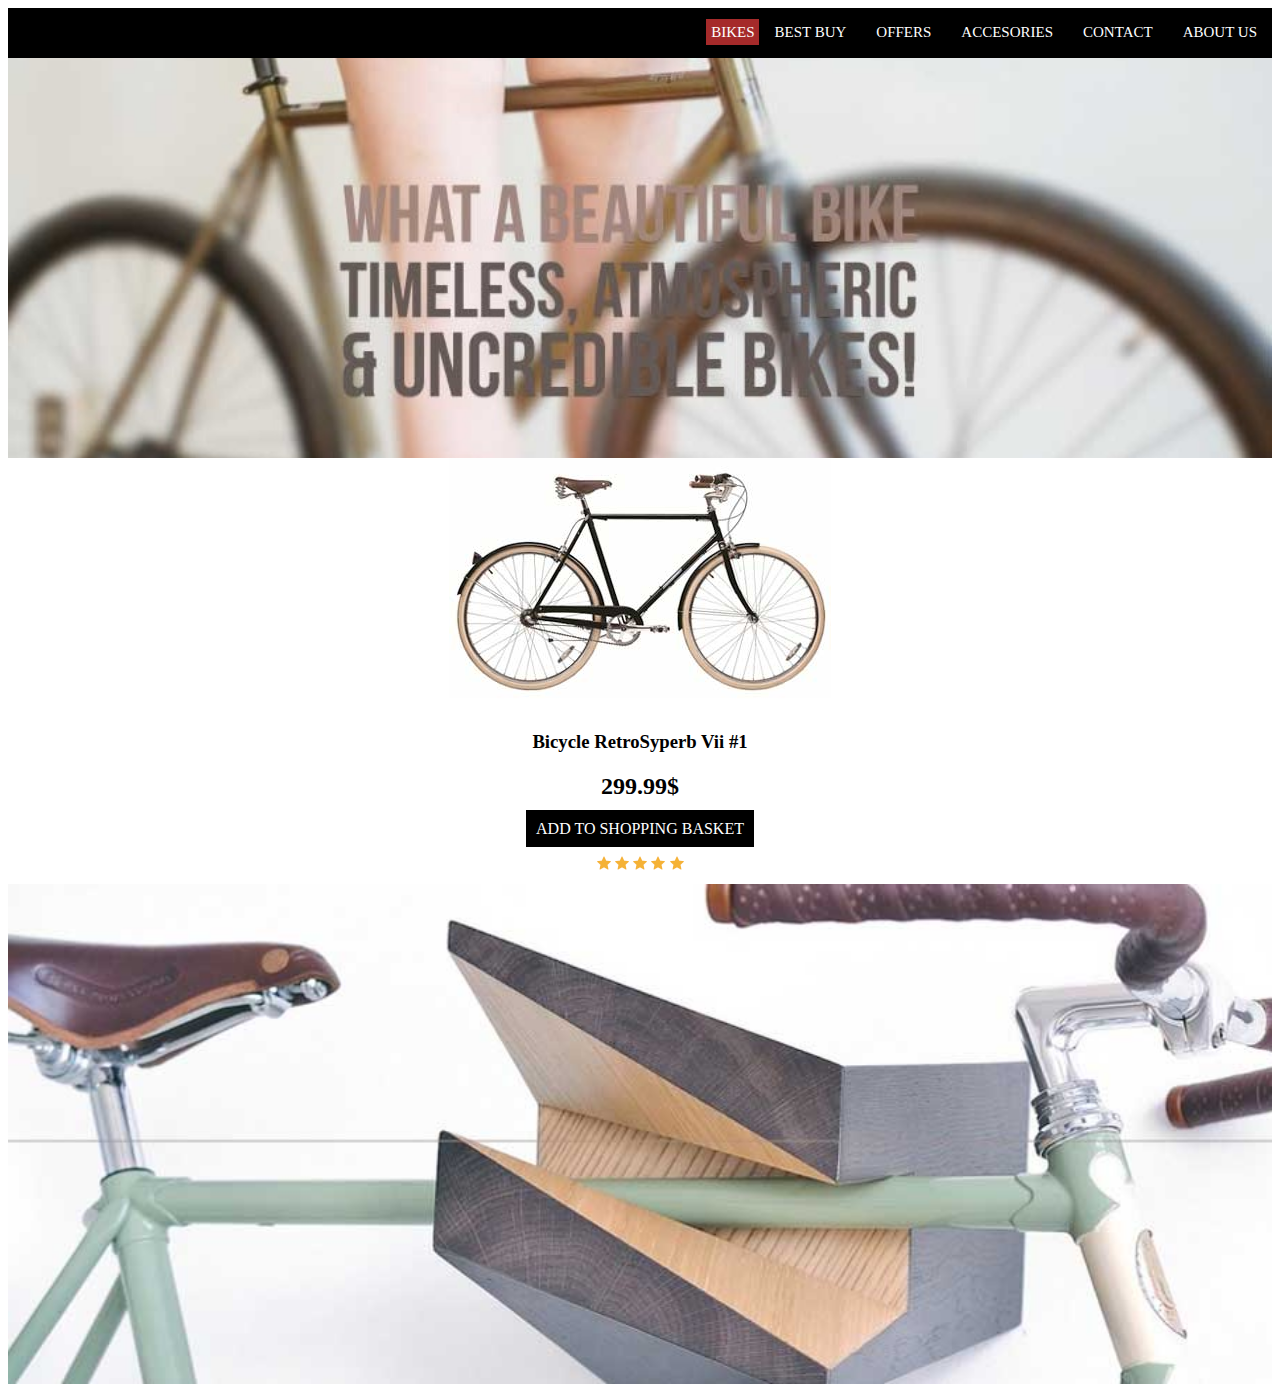
<file: bicycle/html/index.html>
<!DOCTYPE html>
<html lang="en">
<head>
    <meta charset="UTF-8">
    <meta name="viewport" content="width=device-width, initial-scale=1.0">
    <meta http-equiv="X-UA-Compatible" content="ie=edge">
    <title>Main page</title>
    <link type="text/css" rel="stylesheet" href="../css/stylesheet.css">
</head>
<body>
    <nav class="navbar">
        <ul>
            <li><a id="bikes" href="">BIKES</a></li>
            <li><a href="">BEST BUY</a></li>
            <li><a href="">OFFERS</a></li>
            <li><a href="">ACCESORIES</a></li>
            <li><a href="./index2.html">CONTACT</a></li>
            <li><a href="./aboutus.html">ABOUT US</a></li>
        </ul>
    </nav>
    <div id="img-1">  
    </div>
    <div class="main">
        <main>
            <img src="../images/bike.jpg" alt="img">
            <h3>Bicycle RetroSyperb Vii #1</h3>
            <h2>299.99$</h2>
            <a href="">ADD TO SHOPPING BASKET</a><br><br>
            <img src="../images/stars.png" alt="">
            <footer></footer>
        </main>
    </div>
</body>
</html>
</file>
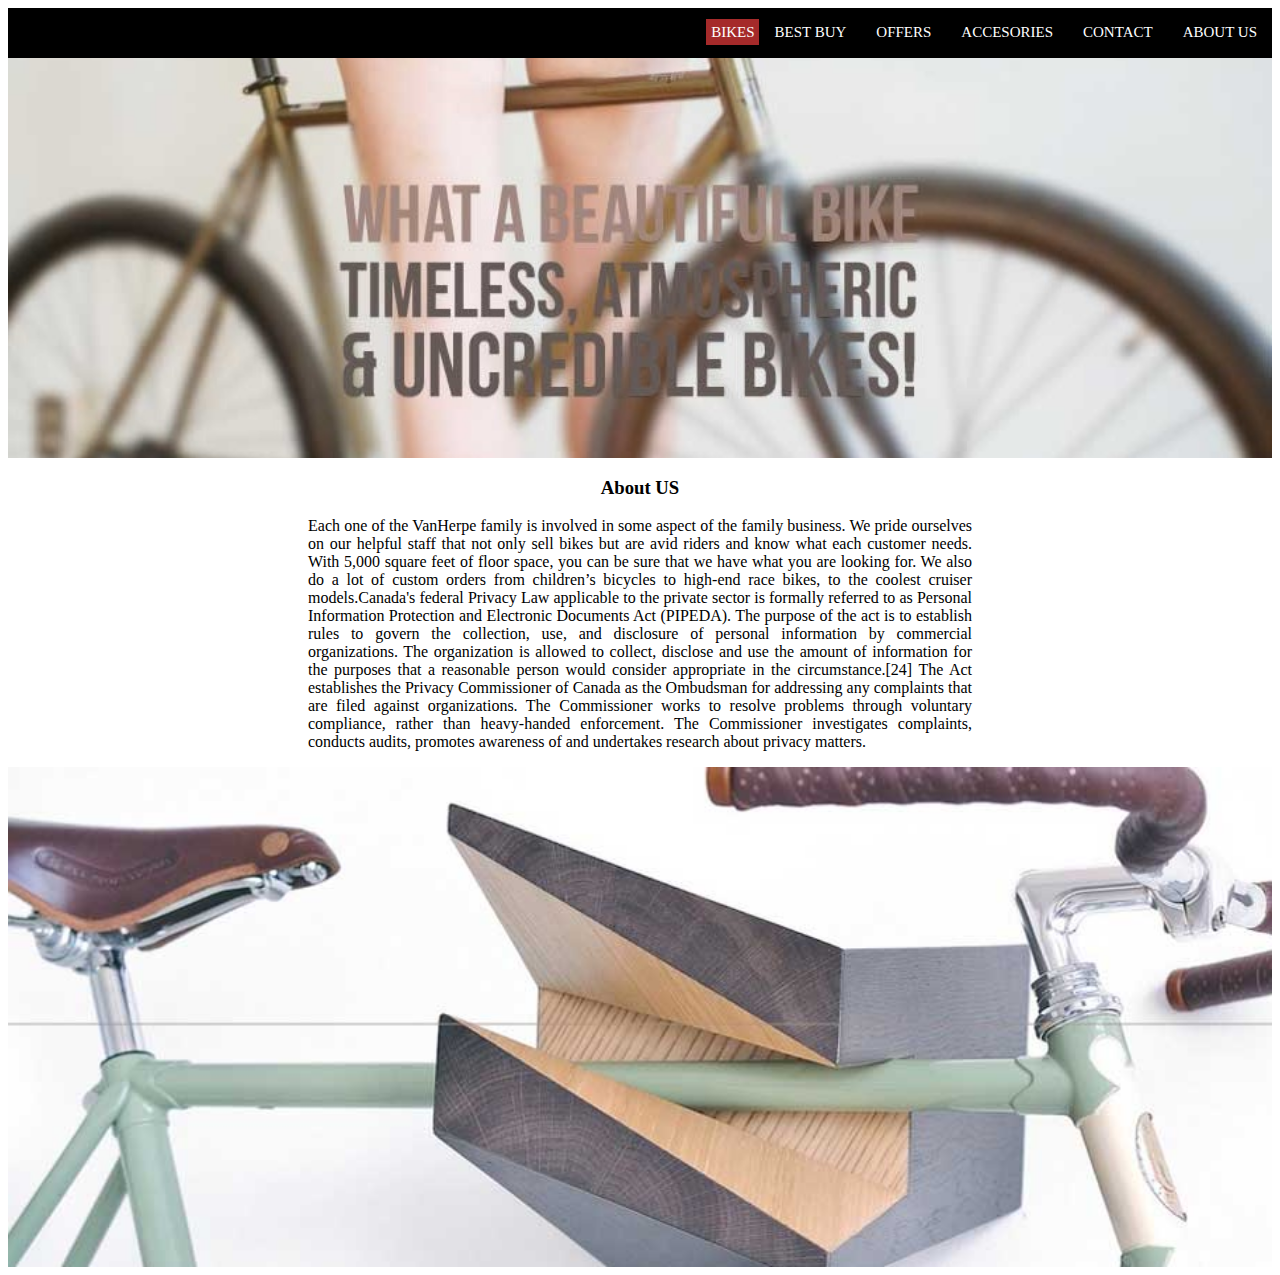
<file: bicycle/html/aboutus.html>
<!DOCTYPE html>
<html lang="en">
<head>
    <meta charset="UTF-8">
    <meta name="viewport" content="width=device-width, initial-scale=1.0">
    <meta http-equiv="X-UA-Compatible" content="ie=edge">
    <title>Main page</title>
    <link type="text/css" rel="stylesheet" href="../css/stylesheet.css">
</head>
<body>
    <nav class="navbar">
        <ul>
            <li><a id="bikes" href="./index.html">BIKES</a></li>
            <li><a href="">BEST BUY</a></li>
            <li><a href="">OFFERS</a></li>
            <li><a href="">ACCESORIES</a></li>
            <li><a href="./index2.html">CONTACT</a></li>
            <li><a href="./aboutus.html">ABOUT US</a></li>
        </ul>
    </nav>
    <div id="img-1">  
    </div>
    <div class="about">
        <h3>About US</h3>
        <P>Each one of the VanHerpe family is involved in some aspect of the family business.  We pride ourselves on our helpful staff that not only sell bikes but are avid riders and know what each customer needs.   With 5,000 square feet of floor space, you can be sure that we have what you are looking for.  We also do a lot of custom orders from children’s bicycles to high-end race bikes, to the coolest cruiser models.Canada's federal Privacy Law applicable to the private sector is formally referred to as Personal Information Protection and Electronic Documents Act (PIPEDA). The purpose of the act is to establish rules to govern the collection, use, and disclosure of personal information by commercial organizations. The organization is allowed to collect, disclose and use the amount of information for the purposes that a reasonable person would consider appropriate in the circumstance.[24]

            The Act establishes the Privacy Commissioner of Canada as the Ombudsman for addressing any complaints that are filed against organizations. The Commissioner works to resolve problems through voluntary compliance, rather than heavy-handed enforcement. The Commissioner investigates complaints, conducts audits, promotes awareness of and undertakes research about privacy matters. </P>
    </div>
    <div class="main">
        <main>
            
            <footer></footer>
        </main>
    </div>
</body>
</html>
</file>
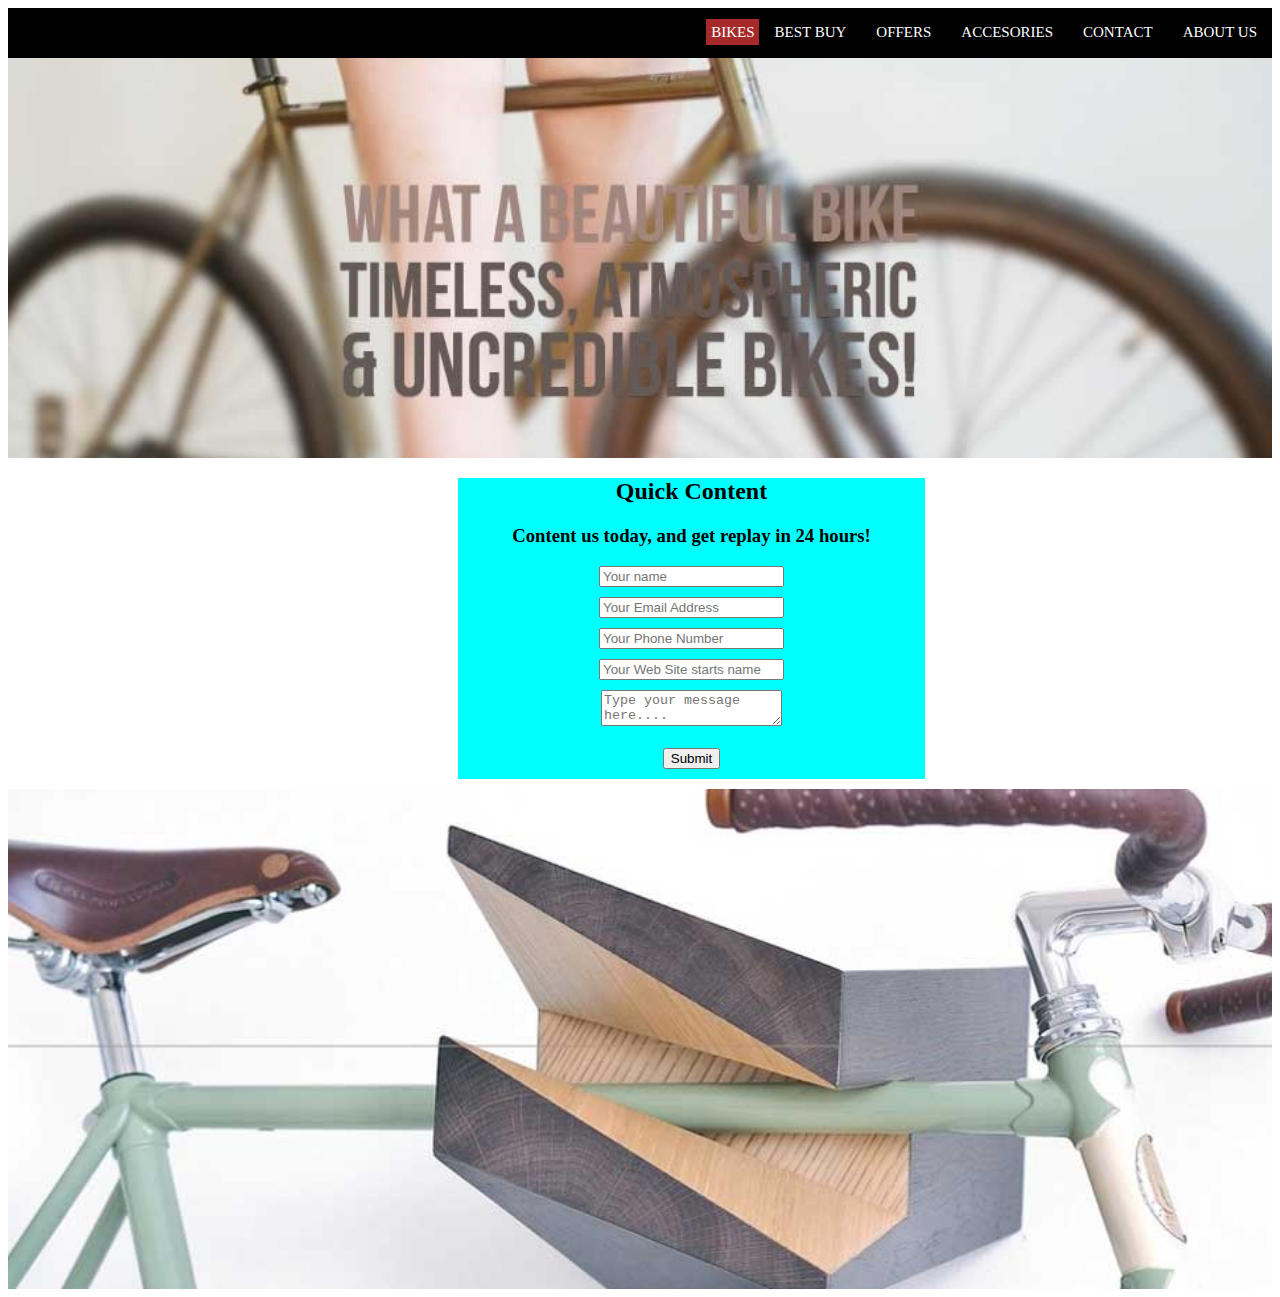
<file: bicycle/html/index2.html>
<!DOCTYPE html>
<html lang="en">
<head>
    <meta charset="UTF-8">
    <meta name="viewport" content="width=device-width, initial-scale=1.0">
    <meta http-equiv="X-UA-Compatible" content="ie=edge">
    <title>Main page</title>
    <link type="text/css" rel="stylesheet" href="../css/stylesheet.css">
</head>
<body>
    <nav class="navbar">
        <ul>
            <li><a id="bikes" href="./index.html">BIKES</a></li>
            <li><a href="">BEST BUY</a></li>
            <li><a href="">OFFERS</a></li>
            <li><a href="">ACCESORIES</a></li>
            <li><a href="./index2.html">CONTACT</a></li>
            <li><a href="./aboutus.html">ABOUT US</a></li>
        </ul>
    </nav>
    <div id="img-1">  
    </div>
    <div class="form1">
        <form action="./index.html">
            <h2>Quick Content</h2>
            <h3>Content us today, and get replay in 24 hours!</h3>
            <input type="text" name="text" placeholder="Your name"><br>
            <input type="email" name="email" placeholder="Your Email Address"><br>
            <input type="number" name="number" placeholder="Your Phone Number"><br>
            <input type="text" name="text" placeholder="Your Web Site starts name"><br>
            <textarea placeholder="Type your message here...."></textarea><br><br>
            <input type="submit" value="Submit">
        </form>
    </div>

    <div class="main">
        <main>
            <footer></footer>
        </main>
    </div>
</body>
</html>
</file>
<file: bicycle/css/stylesheet.css>
.navbar
{
    width: 100%;
    height: 50px;
    background: black;
}
.navbar ul{
    display: flex;
    list-style-type: none;
    float: right;
    padding-bottom: 30px;
}
.navbar li{
    font-size: 15px;
}
.navbar a:hover{
    background-color: brown;
}
.navbar a{
    color: white;
    text-decoration: none;
    padding: 15px;
}
#bikes{
    background-color: brown;
    padding: 5px;
}
#img-1{
   width: 100%;
   height: 400px;
   background: url("../images/lead-banner.jpg");    
   background-size: cover;
   background-position: center;   
}
.main 
{
    text-align: center;
    background-position: center;

}
.main a{
    border: 2px solid black;
    text-decoration: none;
    background-color: black;
    color: white;
    padding: 8px;
}
.main a:hover{
    border: 2px solid black;
    text-decoration: none;
    background-color:white;
    color:black;
    padding: 8px;
}
.main image{
    background:url("../images/stars.png") ;
    text-align: center; 
}
.main footer{
    height:500px;
    width: 100%;
    background: url("../images/footer.jpg");
    background-size: cover;
    margin-top: 10px;
}
.form1{
    padding-left: 450px;
    
}

.form1 form {
    background-color: aqua;
    text-align: center;
    width: 50%;
    padding-left: 30px;
    padding-right: 30px;
    
}
.form1 input{
    margin-bottom: 10px;
}
.about h3{
    text-align: center;

}
.about p{
    padding-left: 300px;
    padding-right: 300px;
    text-align: justify;

}
</file>
